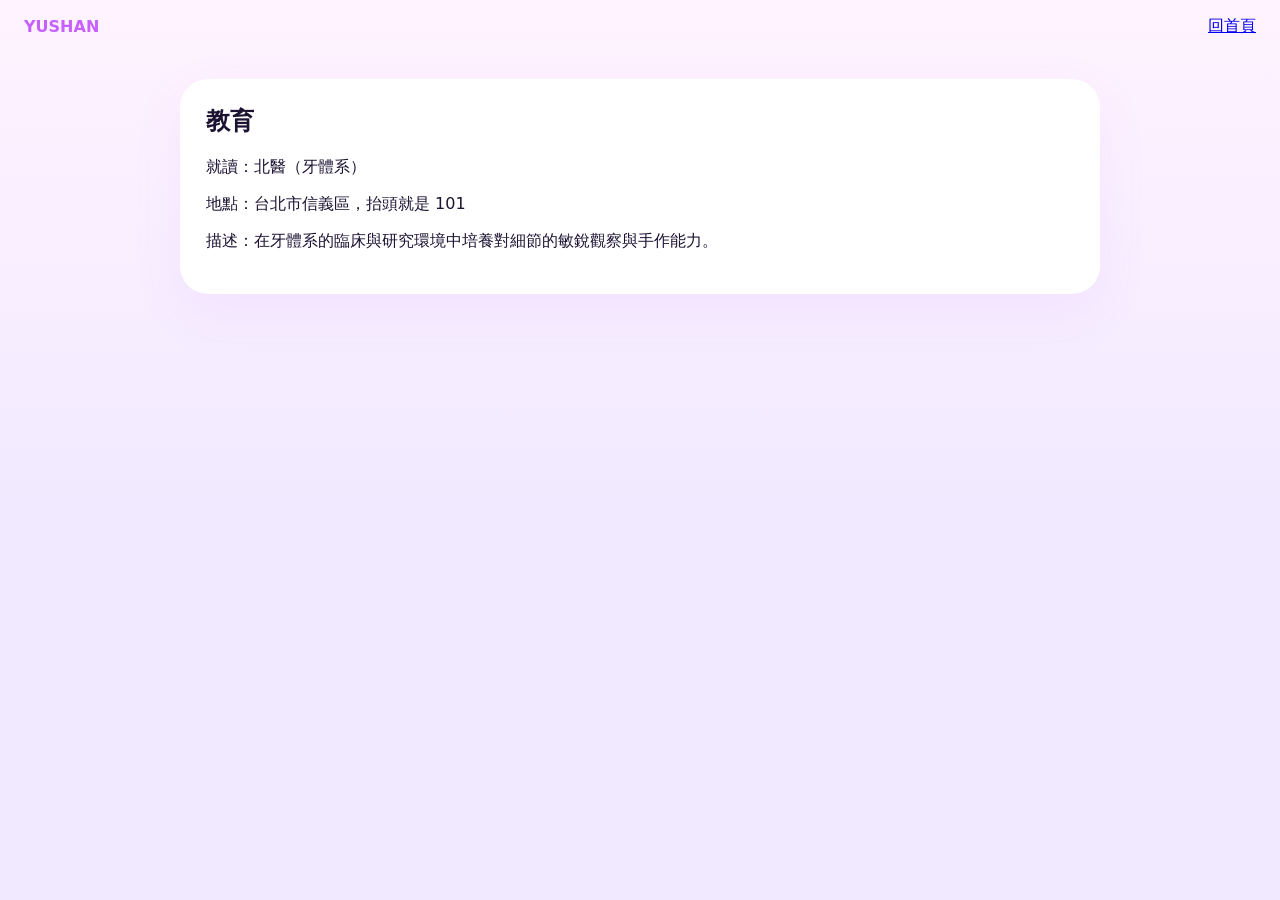
<file: edu.html>
<!doctype html>
<html lang="zh-Hant">
<head>
  <meta charset="utf-8" />
  <meta name="viewport" content="width=device-width,initial-scale=1" />
  <title>教育 - YUSHAN</title>
  <link rel="stylesheet" href="style.css">
</head>
<body>
  <header class="topbar">
    <div class="brand">YUSHAN</div>
    <nav><a href="index.html">回首頁</a></nav>
  </header>
  <main>
    <section class="about">
      <h2>教育</h2>
      <p>就讀：北醫（牙體系）</p>
      <p>地點：台北市信義區，抬頭就是 101</p>
      <p>描述：在牙體系的臨床與研究環境中培養對細節的敏銳觀察與手作能力。</p>
    </section>
  </main>
</body>
</html>
</file>
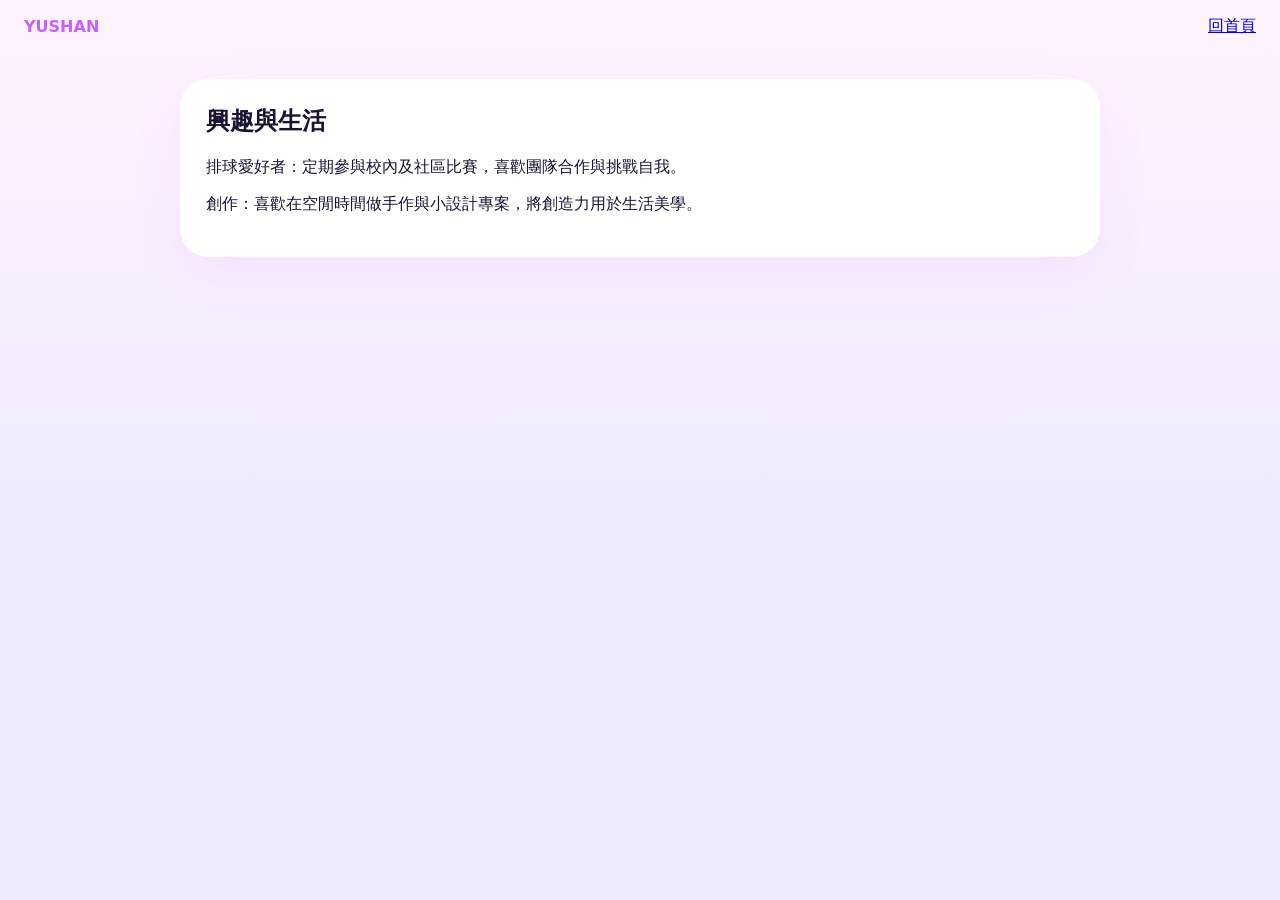
<file: life.html>
<!doctype html>
<html lang="zh-Hant">
<head>
  <meta charset="utf-8" />
  <meta name="viewport" content="width=device-width,initial-scale=1" />
  <title>生活 - YUSHAN</title>
  <link rel="stylesheet" href="style.css">
</head>
<body>
  <header class="topbar">
    <div class="brand">YUSHAN</div>
    <nav><a href="index.html">回首頁</a></nav>
  </header>
  <main>
    <section class="about">
      <h2>興趣與生活</h2>
      <p>排球愛好者：定期參與校內及社區比賽，喜歡團隊合作與挑戰自我。</p>
      <p>創作：喜歡在空閒時間做手作與小設計專案，將創造力用於生活美學。</p>
    </section>
  </main>
</body>
</html>
</file>
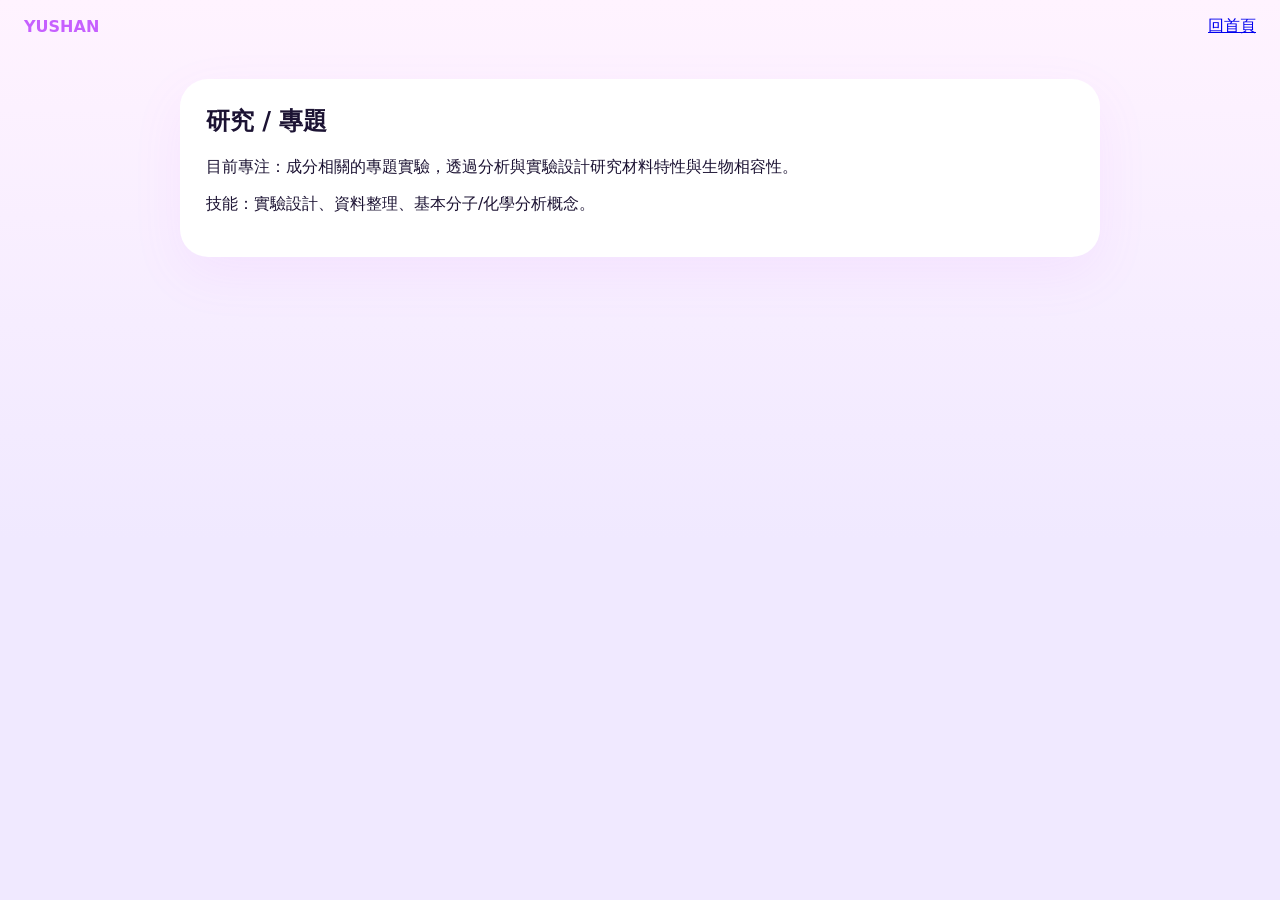
<file: research.html>
<!doctype html>
<html lang="zh-Hant">
<head>
  <meta charset="utf-8" />
  <meta name="viewport" content="width=device-width,initial-scale=1" />
  <title>研究 - YUSHAN</title>
  <link rel="stylesheet" href="style.css">
</head>
<body>
  <header class="topbar">
    <div class="brand">YUSHAN</div>
    <nav><a href="index.html">回首頁</a></nav>
  </header>
  <main>
    <section class="about">
      <h2>研究 / 專題</h2>
      <p>目前專注：成分相關的專題實驗，透過分析與實驗設計研究材料特性與生物相容性。</p>
      <p>技能：實驗設計、資料整理、基本分子/化學分析概念。</p>
    </section>
  </main>
</body>
</html>
</file>
<file: style.css>
:root{
  --bg:#fff3ff;
  --card:#ffffff;
  --text:#1c1333;
  --muted:#6b527f;
  --accent:#c660ff;
  --accent-soft:#f7d3ff;
  --pink:#ff89d1;
  --glass: rgba(255,255,255,0.8);
}
.light{
  --bg:#fff6ff;
  --card:#ffffff;
  --text:#12061a;
  --muted:#5e4b6b;
  --accent:#9b59ff;
  --glass: rgba(155,89,255,0.06);
}
*{box-sizing:border-box}
html,body{height:100%;}
.hero{position:relative;display:flex;align-items:center;gap:24px;padding:40px 24px;max-width:1100px;margin:24px auto}
.hero::before{content:'';position:absolute;top:-40px;right:-30px;width:180px;height:180px;border-radius:50%;background:rgba(255,137,209,0.16);z-index:0}
.hero::after{content:'';position:absolute;bottom:-20px;left:-10px;width:140px;height:140px;border-radius:50%;background:rgba(198,96,255,0.12);z-index:0}
.hero-left{flex:1;position:relative;z-index:1}
.hero-right{width:360px;display:flex;justify-content:center;position:relative;z-index:1}
h1{font-size:2.6rem;margin:0 0 12px;color:var(--accent);font-weight:900;letter-spacing:0.02em}
.tagline{font-size:1.14rem;color:var(--text);margin:0 0 18px;max-width:540px;line-height:1.75}
.interests{display:flex;gap:10px;flex-wrap:wrap;margin-bottom:22px}
.interests span{background:linear-gradient(90deg,#ff8fcf,#c660ff);padding:8px 12px;border-radius:999px;font-size:0.95rem;color:#fff}
.chip{display:inline-flex;align-items:center;gap:8px;background:linear-gradient(90deg,#ff8fcf,var(--accent));padding:10px 14px;border-radius:999px;font-size:0.95rem;color:#fff;text-decoration:none;box-shadow:0 10px 24px rgba(255,137,209,0.14)}
.chip:hover{transform:translateY(-1px)}
.chip .emoji{font-size:1.1rem}

.btn{display:inline-block;padding:12px 16px;border-radius:14px;background:linear-gradient(90deg,var(--accent),#ff72c8);color:white;text-decoration:none;margin-right:10px;box-shadow:0 10px 30px rgba(198,96,255,0.18);transition:transform .25s ease,box-shadow .25s ease}
.btn:hover{transform:translateY(-2px);box-shadow:0 14px 34px rgba(198,96,255,0.24)}
.btn.ghost{background:rgba(255,255,255,0.92);border:1px solid rgba(198,96,255,0.24);color:var(--accent)}

body{
  margin:0;font-family:Inter,Segoe UI,system-ui,Arial;
  background:linear-gradient(180deg,var(--bg),#f0e9ff 60%);
  color:var(--text);-webkit-font-smoothing:antialiased;
}

.topbar{display:flex;justify-content:space-between;align-items:center;padding:16px 24px}
.brand{font-weight:700;color:var(--accent)}
.controls{display:flex;gap:12px;align-items:center}
.lang{background:transparent;border:1px solid transparent;color:var(--muted);padding:6px 10px;border-radius:8px;cursor:pointer}
.lang.active{color:var(--accent);border-color:rgba(155,89,255,0.12);
  background:linear-gradient(90deg,rgba(155,89,255,0.06),transparent)}
.theme-btn{background:var(--glass);border:0;padding:8px;border-radius:10px;cursor:pointer}

.device{width:280px;height:170px;border-radius:24px;background:linear-gradient(180deg,rgba(255,255,255,0.6),rgba(250,221,255,0.35));box-shadow:0 16px 44px rgba(198,96,255,0.15);display:flex;align-items:center;justify-content:center;position:relative;overflow:hidden}
.screen{width:88%;height:78%;background:linear-gradient(135deg,#f4d2ff,#ffd8fc);border-radius:18px;position:relative;overflow:hidden;box-shadow:inset 0 0 0 1px rgba(255,255,255,0.65)}
.sparkles{position:absolute;inset:0;background:radial-gradient(2px 2px at 20% 20%,rgba(255,255,255,0.2),transparent), radial-gradient(2px 2px at 70% 40%,rgba(255,255,255,0.12),transparent)}

.detail-section,.about,.contact{max-width:920px;margin:26px auto;padding:26px;background:var(--card);border-radius:28px;box-shadow:0 18px 52px rgba(198,96,255,0.08)}
.detail-section h2,.about h2,.contact h2{margin-top:0}
.detail-section p{margin:10px 0;color:var(--muted);line-height:1.75}
.section-title{display:flex;align-items:center;gap:12px;font-size:1.3rem;color:var(--text)}
.icon{width:38px;height:38px;display:inline-block;color:var(--accent);transition:transform 0.3s ease}
.detail-section .icon{width:42px;height:42px}

/* cute animations */
@keyframes floaty{0%{transform:translateY(0)}50%{transform:translateY(-8px)}100%{transform:translateY(0)}}
.device{animation:floaty 6s ease-in-out infinite}
.section-title .icon{animation:floaty 4s ease-in-out infinite}

.story{background:linear-gradient(180deg,rgba(255,231,255,0.9),rgba(255,244,255,0.6));padding:14px 16px;border-radius:18px;border:1px solid rgba(255,140,209,0.18);color:var(--text)}

#camera .story, #skill .story{font-size:1rem}

#camera, #skill{background:linear-gradient(180deg,#fff1fc,#ffeafd)}

.edu-row{display:flex;gap:20px;align-items:center;flex-wrap:wrap}
.tooth-wrap{position:relative;width:150px;height:150px;display:flex;align-items:center;justify-content:center;background:radial-gradient(circle at 40% 30%,rgba(255,255,255,0.95),rgba(255,142,216,0.12));border-radius:30px}
.tooth-wrap svg{filter:drop-shadow(0 12px 30px rgba(198,96,255,0.16));border-radius:18px}
.drill{position:absolute;right:10px;bottom:10px;width:44px;height:44px;border-radius:14px;background:linear-gradient(180deg,#fff1f9,#ffd8f2);display:flex;align-items:center;justify-content:center;box-shadow:0 8px 18px rgba(198,96,255,0.14)}
.muted{color:var(--muted);font-size:0.95rem}

.cute-row{display:flex;gap:18px;margin-top:18px}
.cute{cursor:default;transform-origin:center;transition:transform .25s ease}
.cute:hover{transform:scale(1.08)}
.character, .camera, .brush{filter:drop-shadow(0 10px 18px rgba(198,96,255,0.18))}


.socials{display:flex;gap:12px}
.socials a{color:var(--accent);text-decoration:none}

#camera, #skill{position:relative}
#camera::before, #skill::before{content:'';position:absolute;top:-8px;right:-8px;width:90px;height:90px;border-radius:50%;background:rgba(255,137,209,0.18);z-index:-1}
#camera::after, #skill::after{content:'';position:absolute;bottom:-8px;left:-8px;width:56px;height:56px;border-radius:50%;background:rgba(198,96,255,0.14);z-index:-1}

/* responsive */
@media (max-width:860px){
  .hero{flex-direction:column;align-items:flex-start;padding:20px}
  .hero-right{width:100%;display:flex;justify-content:flex-start}
  .device{width:200px;height:120px}
  h1{font-size:1.8rem}
}

/* cute floating circles */
.device::after{content:"";position:absolute;right:-40px;top:-20px;width:100px;height:100px;border-radius:50%;background:radial-gradient(circle at 30% 30%,var(--accent),transparent);opacity:0.2;transform:translate3d(0,0,0)}

/* light theme overrides when .light added to html */
html.light body{background:linear-gradient(180deg, #fbf7ff, #eef1ff 60%)}
</file>
